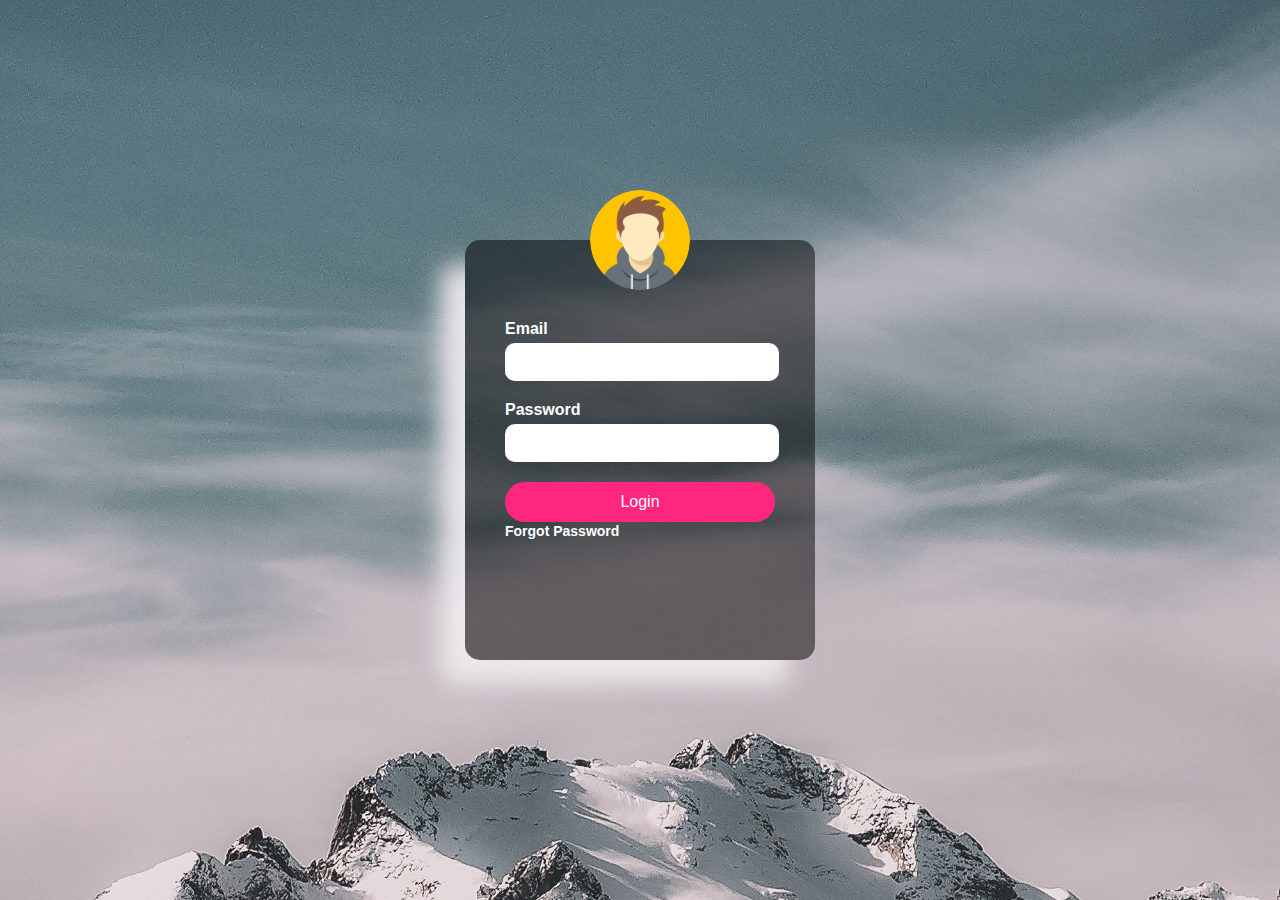
<file: Form - Login/index.html>
<!DOCTYPE html>
<html lang="en">
<head>
    <meta charset="UTF-8">
    <meta http-equiv="X-UA-Compatible" content="IE=edge">
    <meta name="viewport" content="width=device-width, initial-scale=1.0">
    <link rel="stylesheet" href="style.css">
    <title>Transparent Login Form</title>
</head>
<body>
    <div class="loginBox">
        <img src="user.png" class="user">

        <form action="POST" accept="href:https://www.facebook.com">

           <p>Email</p>
           <input type="text" name="" placeholder="Enter Email">

           <p>Password</p> 
           <input type="password" name="" placeholder=".....">

           <button>Login </button>

           <a href="#">Forgot Password</a>
        </form>
    </div>
</body>
</html>
</file>
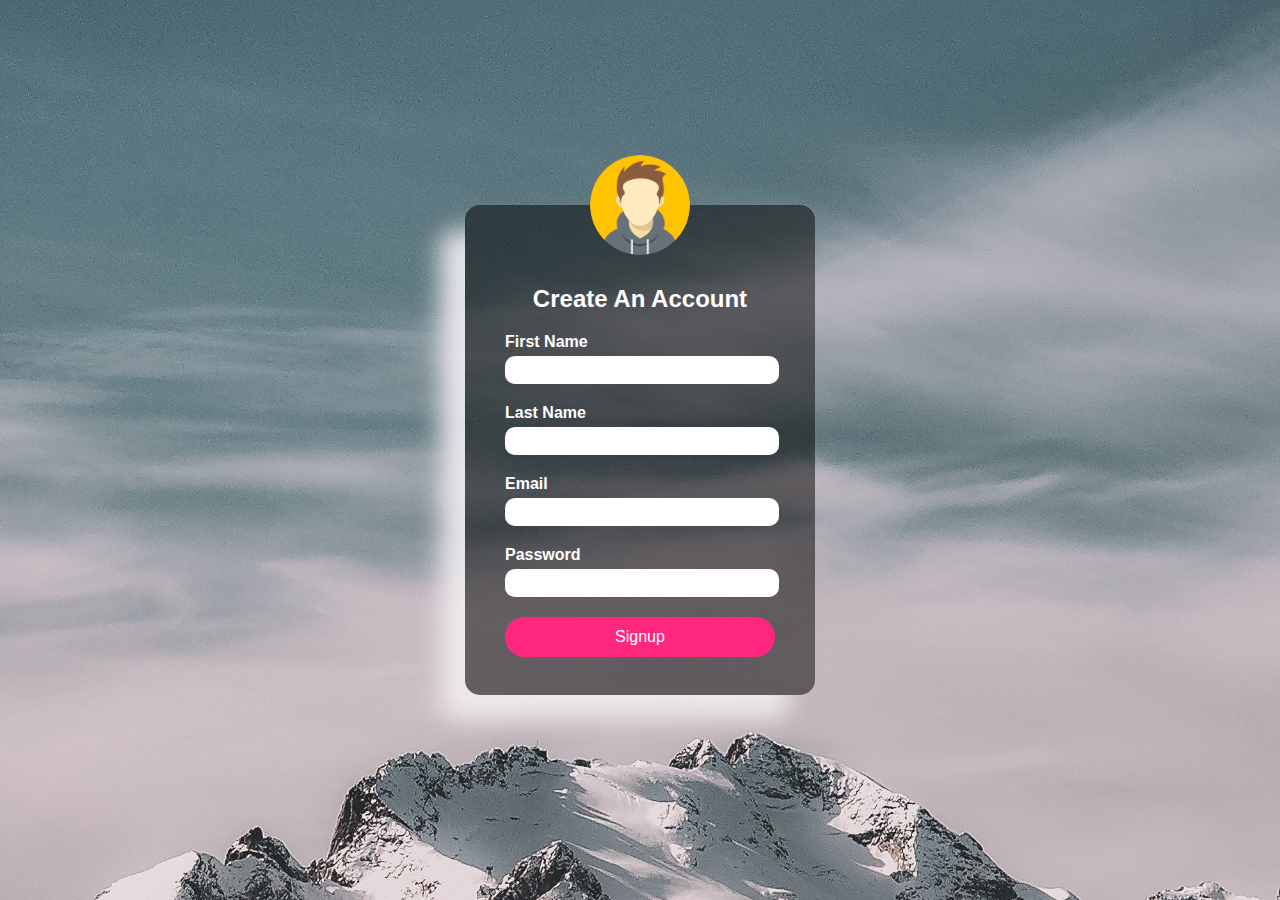
<file: Form-signup/index.html>
<!DOCTYPE html>
<html lang="en">
<head>
    <meta charset="UTF-8">
    <meta http-equiv="X-UA-Compatible" content="IE=edge">
    <meta name="viewport" content="width=device-width, initial-scale=1.0">
    <link rel="stylesheet" href="style.css">
    <title>Transparent Signup Form</title>
</head>
<body>
    <div class="loginBox">
        <img src="user.png" class="user">
        <h2>Create An Account</h2>
        <form action="POST" accept="href:https://www.facebook.com">
            
             <p>First Name</p>
            <input type="text" name="" placeholder="First Name">

             <p>Last Name</p>
            <input type="text" name="" placeholder="Last Name">

           <p>Email</p>
           <input type="text" name="" placeholder="Enter Email">

           <p>Password</p> 
           <input type="password" name="" placeholder=".....">

           <button>Signup</button>
        </form>
    </div>
</body>
</html>
</file>
<file: Form - Login/style.css>
body{
    margin: 0;
    padding: 0;
    background: url(bg2.jpg);
    background-repeat: no-repeat; 
    background-size: cover;
    font-family: sans-serif;
}
.loginBox{
    position: absolute;
    top: 50%;
    left: 50%;
    transform: translate(-50%,-50%);
    width: 350px;
    height: 420px;
    padding: 80px 40px;
    border-radius: 15px;
    box-sizing: border-box;
    box-shadow: -25px 25px 25px rgba(238, 235, 238, 0.932);
    background: rgba(0, 0, 0, .5); 
}

.user{
    width: 100px;
    height: 100px;
    border-radius: 50%;
    overflow: hidden;
    position: absolute;
    top: calc(-100px/2);
    left: calc(50% - 50px);
}

h2{
    color: #fff;
    text-align: center;
    margin: 0;
    padding-bottom: 20px; 
}

p{
    margin: 0;
    padding-bottom: 5px;
    font-weight: bold;
    color: #fff;
}

input{
    width: 100%;
    margin-bottom: 20px;
}

input[type="text"],
input[type="Password"]{
    border: none;
    border-radius: 10px;
    border-bottom: 1px solid #fff;
    outline: none;
    height: 35px;
    color: #000;
    font-size: 16px
}

::placeholder{
    color: rgba(255, 255, 255, .8);
}

button{
    border: none;
    outline: none;
    width: 100%;
    height: 40px;
    color: #fff;
    font-size: 16px;
    background: #ff267e;
    cursor: pointer;
    border-radius: 20px;
}

a{
  color:#fff;
  font-size: 14px;  
  font-weight: bold;
  text-decoration: none;
  padding-top: 10px auto;
}

a:hover{
    color: aqua;
    background: #efed40;
}
</file>
<file: Form-signup/style.css>
body{
    margin: 0;
    padding: 0;
    background: url(bg2.jpg);
    background-repeat: no-repeat; 
    background-size: cover;
    font-family: sans-serif;
}
.loginBox{
    position: absolute;
    top: 50%;
    left: 50%;
    transform: translate(-50%,-50%);
    width: 350px;
    height: 490px;
    padding: 80px 40px;
    border-radius: 15px;
    box-sizing: border-box;
    box-shadow: -25px 25px 25px rgba(238, 235, 238, 0.932);
    background: rgba(0, 0, 0, .5); 
}

.user{
    width: 100px;
    height: 100px;
    border-radius: 50%;
    overflow: hidden;
    position: absolute;
    top: calc(-100px/2);
    left: calc(50% - 50px);
}

h2{
    color: #fff;
    text-align: center;
    margin: 0;
    padding-bottom: 20px;
}

p{
    margin: 0;
    padding-bottom: 5px;
    font-weight: bold;
    color: #fff;
}

input{
    width: 100%;
    margin-bottom: 20px;
}

input[type="text"],
input[type="Password"]{
    border: none;
    border-radius: 10px;
    border-bottom: 1px solid #fff;
    outline: none;
    height: 25px;
    color: #000;
    font-size: 16px
}

::placeholder{
    color: rgba(255, 255, 255, .8);
}

button{
    border: none;
    outline: none;
    width: 100%;
    height: 40px;
    color: #fff;
    font-size: 16px;
    background: #ff267e;
    cursor: pointer;
    border-radius: 20px;
}
</file>
